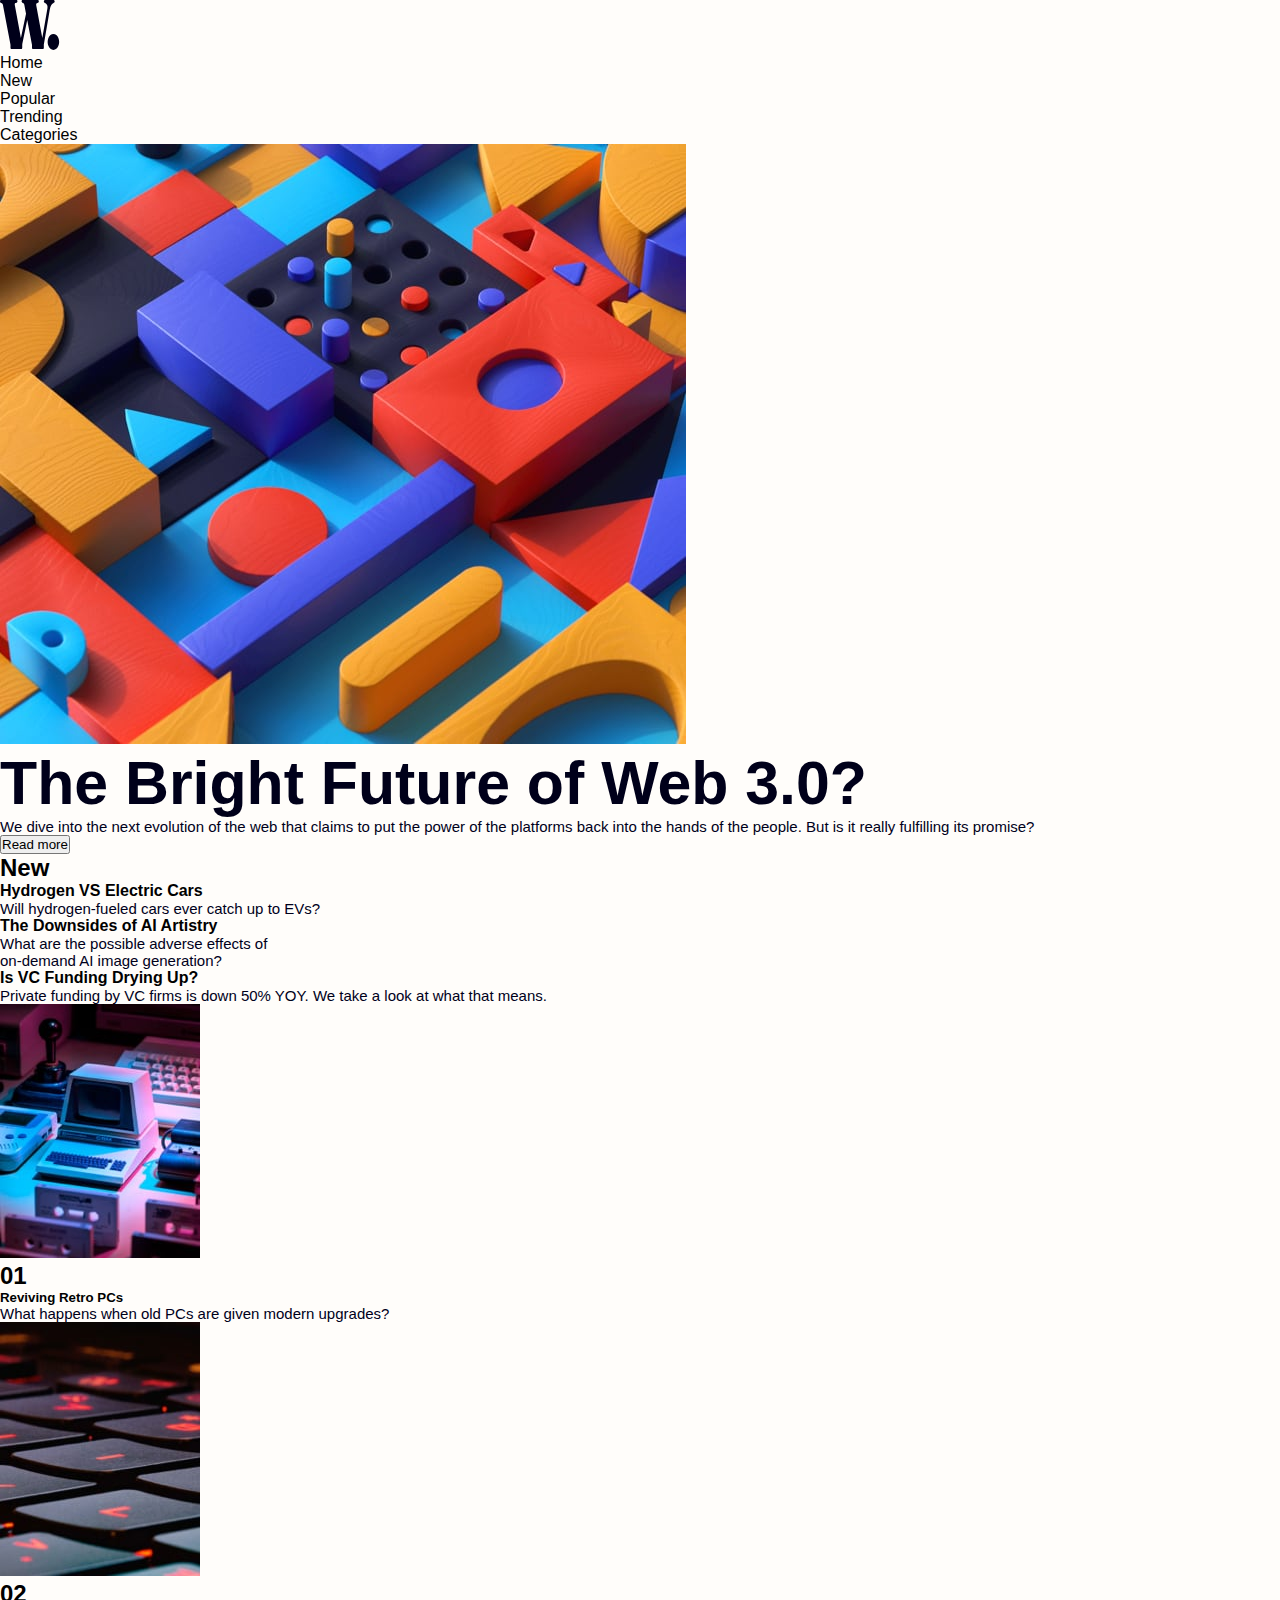
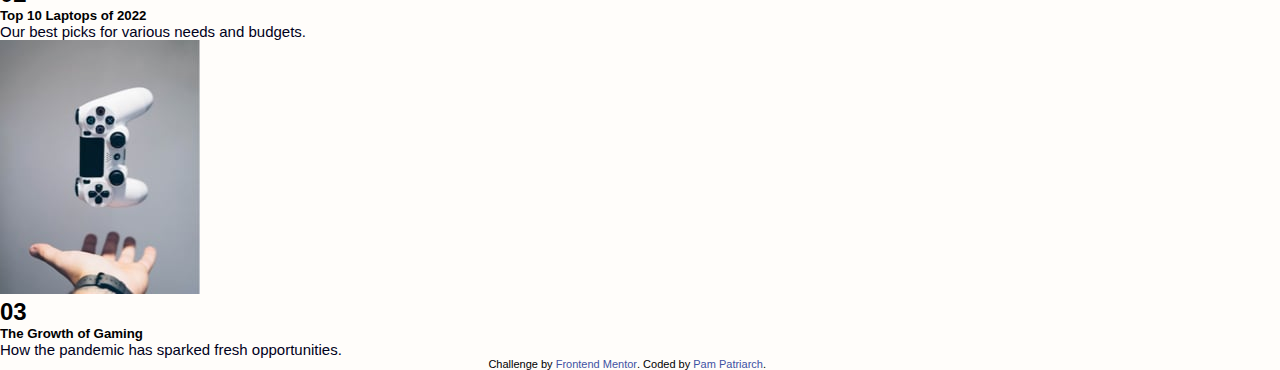
<file: index.html>
<!DOCTYPE html>
<html lang="en">
<head>
  <meta charset="UTF-8">
  <meta name="viewport" content="width=device-width, initial-scale=1.0"> <!-- displays site properly based on user's device -->

  <link rel="icon" type="image/png" sizes="32x32" href="./assets/images/favicon-32x32.png">
  <link rel="stylesheet" href="News style.css">

  <title>Frontend Mentor | News homepage</title>

  <!-- Feel free to remove these styles or customise in your own stylesheet 👍 -->
  <style>
    .attribution { font-size: 11px; text-align: center; }
    .attribution a { color: hsl(228, 45%, 44%); }
  </style>
</head>
<body>
<header class="top">
<nav class="logo-menu">
  <!-- <div class="logo-menu"> -->
  <a href=""><img src="assets/images/logo.svg" alt="logo" width="60" height="50"></a>
   <!-- <a href=""><img class="hamburger" src="assets/images/icon-menu.svg" alt="" width="90" height="40"></a> -->
  

<ul>
  <li> <a href="#"> Home</a></li>
  <li> <a href="#">New</a></li>
  <li> <a href="#">Popular</a></li>
  <li> <a href="#">Trending</a></li>
  <li> <a href="#">Categories</a></li>
</ul>
</nav> 
</header>

<div class="main">
  <img src="assets/images/image-web-3-mobile.jpg" alt="" >
  <h1>  The Bright Future of Web 3.0?</h1>

 <p> We dive into the next evolution of the web that claims to put the power of the platforms back into the hands of the people. 
  But is it really fulfilling its promise?</p>

 <button>Read more</button> 
 </div>
<div class="container">

<h2>  New </h2>

<h4><a href="#">Hydrogen VS Electric Cars</a></h4> 
 <p> Will hydrogen-fueled cars ever catch up to EVs?</p>

 <h4><a href="#"> The Downsides of AI Artistry</a></h4>
 <p> What are the possible adverse effects of <br> on-demand AI image generation?</p>

 <h4><a href="#"> Is VC Funding Drying Up?</a></h4>
 <p> Private funding by VC firms is down 50% YOY. We take a look at what that means.</p>
</div>
<div class="footer">

  <div class="lastly">
    <img src="assets/images/image-retro-pcs.jpg" alt="retro">
    <span>
 <h2> 01</h2>
 <h5> Reviving Retro PCs</h5>
 <p> What happens when old PCs are given modern upgrades?</p>
</span>
</div>

<div class="lastly">
  <img src="assets/images/image-top-laptops.jpg" alt="top laptops">
  <span>
 <h2> 02</h2>
 <h5><a href="#"> Top 10 Laptops of 2022</a></h5> 
 <p> Our best picks for various needs and budgets.</p>
</span>
</div>

<div class="lastly">
  <img src="assets/images/image-gaming-growth.jpg" alt="">
  <span>
 <h2>03</h2>
<h5><a href="#"> The Growth of Gaming </a></h5>
 <p> How the pandemic has sparked fresh opportunities.</p>
</span>
  </div>

  </div>
  <div class="attribution">
    Challenge by <a href="https://www.frontendmentor.io?ref=challenge" target="_blank">Frontend Mentor</a>. 
    Coded by <a href="https://github.com/patriarchpamyeipyeng" target="_blank">Pam Patriarch</a>.
  
  </div>
</body>
</html>
</file>
<file: News style.css>
/* 
! Mobile-First Approach
- Variables
- Reset
- Base Styles
- Utility Styles
- Mobile Styles
- Tablet Styles
- Desktop Styles 
*/

/* Variables */
:root {
    /* Primary Color */
    --soft-orange: hsl(35, 77%, 62%);
    --soft-red: hsl(5, 85%, 63%);

    /* Neutral Color */
    --off-white: hsl(36, 100%, 99%);
    --gray-blue: hsl(233, 8%, 79%);
    --dark-gray-blue: hsl(236, 13%, 42%);
    --very-dark-blue: hsl(240, 100%, 5%);
}

/* Reset */
*,
*::before,
*::after {
  padding: 0;
  margin: 0;
  box-sizing: border-box;
}

/* Base Styles */
body {
    width: 98vw;
    height: 10vh;
    font-family: 'Inter', sans-serif;
    background: var(--off-white);
}

p {
    font-weight: 400;
    font-size: 0.9375rem;
    color: var(--very-dark-blue);
}

a {
    text-decoration: none;
    color: inherit;
    display: inline-block;
  }

img.web-image {
    width: 100%;
}

h1 {
    margin-block: 1rem;
    color: var(--very-dark-blue);
    font-weight: 800;
    font-size: 2.5rem;
}

/* About Styles */
.about p {
    margin-block: 1rem;
}
.about a {
    margin-block-start: 1rem;
    letter-spacing: 0.25rem;
    color: var(--off-white);
    text-transform: uppercase;
    padding: 0.8rem 1.5rem;
    background-color: var(--soft-red);
}

/* Aside Styles */
aside {
    margin-block: 4rem;
    background-color: var(--very-dark-blue);
    padding: 1.5rem 1rem;
}

aside h2 {
    color: var(--soft-orange);
    font-weight: 700;
    font-size: 2rem;
    margin-block-end: 1rem;
}

/* Aside-Details */
.aside-note .detail-content {
    border-bottom: 0.5px solid hsl(233, 8%, 79%, 0.5);
}

.aside-note .detail-content:last-child{
    border: none;
}

.aside-note .detail-content h3 {
    margin-top: 2rem;
    margin-bottom: 0.5rem;
    font-weight: 800;
    font-size: 1rem;
    color: var(--off-white);
}

.aside-note .detail-content p {
    margin-bottom: 2rem;
    color: var(--gray-blue);
}

.aside-note .detail-content:last-child p {
    margin-bottom: 0;
}

/* Article Styles */
article {
    margin-block-end: 2rem;
}

article:last-child {
    margin-block-end: 7rem;
}

.articles {
    display: flex;
    align-items: center;
}

.articles img {
    width: 33%;
}

.article-content {
    display: flex;
    flex-direction: column;
    justify-content: space-between;
    margin-inline-start: 1rem;
}

.article-content h2 {
    font-size: 2.2rem;
    font-weight: 800;
    color: var(--gray-blue);
}

.article-content h3 {
    color: var(--very-dark-blue);
    font-size: 1.1rem;
    font-weight: 800;
}

.article-content p {
    color: var(--dark-gray-blue);
    margin-bottom: 0;
}

/* Footer Styles */
address {
    margin-bottom: 0;
}

.attribution { 
    font-size: 11px; text-align: center; 
}

.attribution a { 
    color: hsl(228, 45%, 44%); 
}

 /* Pseudo-Classes */
 .about a:hover {
    background-color: var(--very-dark-blue);
}

a.nav-link:hover, .article-content h3:hover {
    cursor: pointer;
    color: var(--soft-red);
}

.detail-content h3:hover {
    cursor: pointer;
    color: var(--soft-orange);
}

/* Tablet Styles */
@media (min-width: 860px) {
    /* Main style */
    main {
        display: grid;
        gap: 1.6rem;
        margin-block: 1rem 2rem;
        grid-template-columns: repeat(3, 1fr);
        grid-template-rows: 1fr 0.5fr 0.5fr;
        grid-template-areas: 
        "image     image     aside"
        "head      info      aside"
        "article-1 article-2 article-3";
    }

    img.web-image {
        grid-area: image;
        height: 100%;
    }

    h1 {
        grid-area: head;
        margin-block: 0;
        align-self: start;
    }

    /* About Style */
    .about {
        grid-area: info;
    }

    .about p {
        margin-block: 0;
        margin-block-end: 1rem;
        font-size: 0.8rem;
    }

    /* Aside styles */
    aside {
        grid-area: aside;
        margin-block: 0;
    }

    aside .aside-note .detail-content h3 {
        font-size: 1.1rem;
    }

    aside p {
        font-size: 0.85rem;
    }

    /* Article Style */
    .articles img {
        width: 40%;
        height: 130px;
    }

    .article-content h3 {
        font-size: 0.95rem;
    }

    .article-content p {
        font-size: 0.74rem;
    }

    article:last-child {
        margin-block-end: 0rem;
    }

    .first-article{
        grid-area: article-1;
    }

    .second-article {
        grid-area: article-2;
    }

    .article-three {
        grid-area: article-3;
    }
}

/* Desktop Styles */
@media (min-width: 1024px) {
    /* Nav-link style */
    .nav-link {
        color: var(--dark-gray-blue);
        margin-inline-start: 1.5rem;
        font-weight: 400;
    }

    h1 {
        font-size: 3.8rem;
    }

    .about p {
        font-size: 1.2rem;
    }

    aside h2 {
        font-size: 3rem;
    }

    aside .aside-note .detail-content h3 {
        font-size: 1.6rem;
    }

    aside p {
        font-size: 1.2rem;
    }
}
</file>
